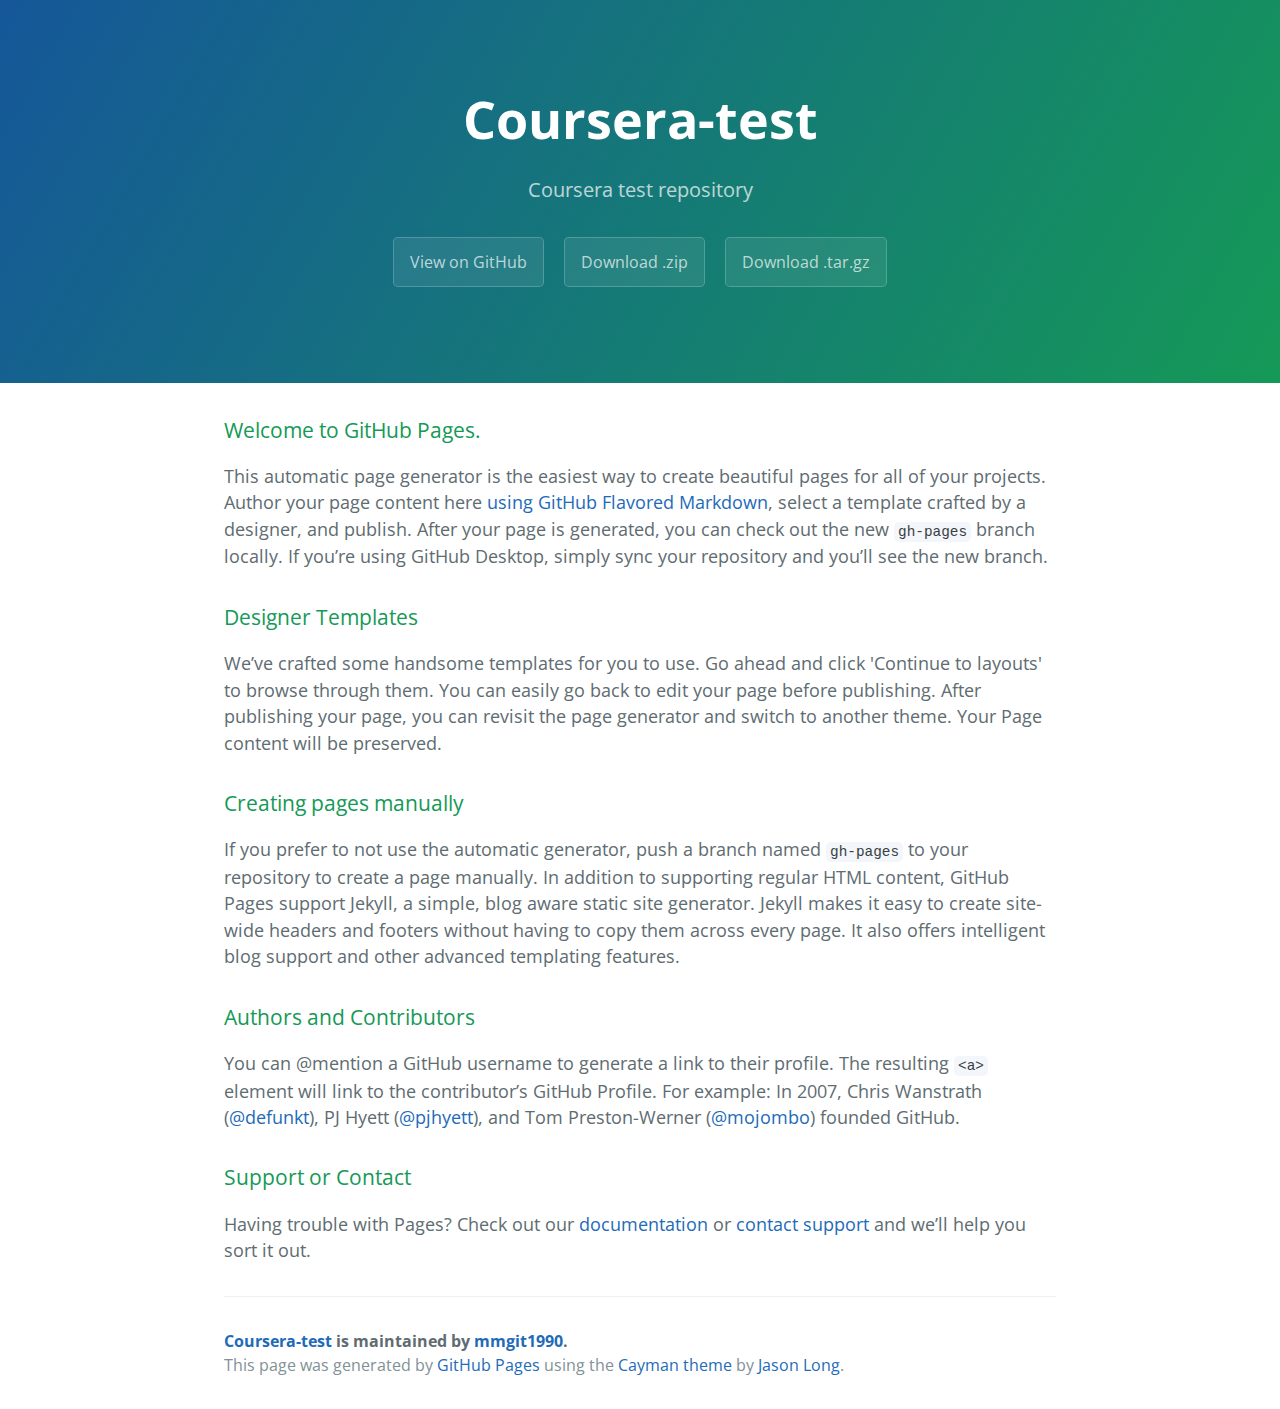
<file: index.html>
<!DOCTYPE html>
<html lang="en-us">
  <head>
    <meta charset="UTF-8">
    <title>Coursera-test by mmgit1990</title>
    <meta name="viewport" content="width=device-width, initial-scale=1">
    <link rel="stylesheet" type="text/css" href="stylesheets/normalize.css" media="screen">
    <link href='https://fonts.googleapis.com/css?family=Open+Sans:400,700' rel='stylesheet' type='text/css'>
    <link rel="stylesheet" type="text/css" href="stylesheets/stylesheet.css" media="screen">
    <link rel="stylesheet" type="text/css" href="stylesheets/github-light.css" media="screen">
  </head>
  <body>
    <section class="page-header">
      <h1 class="project-name">Coursera-test</h1>
      <h2 class="project-tagline">Coursera test repository</h2>
      <a href="https://github.com/mmgit1990/coursera-test" class="btn">View on GitHub</a>
      <a href="https://github.com/mmgit1990/coursera-test/zipball/master" class="btn">Download .zip</a>
      <a href="https://github.com/mmgit1990/coursera-test/tarball/master" class="btn">Download .tar.gz</a>
    </section>

    <section class="main-content">
      <h3>
<a id="welcome-to-github-pages" class="anchor" href="#welcome-to-github-pages" aria-hidden="true"><span aria-hidden="true" class="octicon octicon-link"></span></a>Welcome to GitHub Pages.</h3>

<p>This automatic page generator is the easiest way to create beautiful pages for all of your projects. Author your page content here <a href="https://guides.github.com/features/mastering-markdown/">using GitHub Flavored Markdown</a>, select a template crafted by a designer, and publish. After your page is generated, you can check out the new <code>gh-pages</code> branch locally. If you’re using GitHub Desktop, simply sync your repository and you’ll see the new branch.</p>

<h3>
<a id="designer-templates" class="anchor" href="#designer-templates" aria-hidden="true"><span aria-hidden="true" class="octicon octicon-link"></span></a>Designer Templates</h3>

<p>We’ve crafted some handsome templates for you to use. Go ahead and click 'Continue to layouts' to browse through them. You can easily go back to edit your page before publishing. After publishing your page, you can revisit the page generator and switch to another theme. Your Page content will be preserved.</p>

<h3>
<a id="creating-pages-manually" class="anchor" href="#creating-pages-manually" aria-hidden="true"><span aria-hidden="true" class="octicon octicon-link"></span></a>Creating pages manually</h3>

<p>If you prefer to not use the automatic generator, push a branch named <code>gh-pages</code> to your repository to create a page manually. In addition to supporting regular HTML content, GitHub Pages support Jekyll, a simple, blog aware static site generator. Jekyll makes it easy to create site-wide headers and footers without having to copy them across every page. It also offers intelligent blog support and other advanced templating features.</p>

<h3>
<a id="authors-and-contributors" class="anchor" href="#authors-and-contributors" aria-hidden="true"><span aria-hidden="true" class="octicon octicon-link"></span></a>Authors and Contributors</h3>

<p>You can @mention a GitHub username to generate a link to their profile. The resulting <code>&lt;a&gt;</code> element will link to the contributor’s GitHub Profile. For example: In 2007, Chris Wanstrath (<a href="https://github.com/defunkt" class="user-mention">@defunkt</a>), PJ Hyett (<a href="https://github.com/pjhyett" class="user-mention">@pjhyett</a>), and Tom Preston-Werner (<a href="https://github.com/mojombo" class="user-mention">@mojombo</a>) founded GitHub.</p>

<h3>
<a id="support-or-contact" class="anchor" href="#support-or-contact" aria-hidden="true"><span aria-hidden="true" class="octicon octicon-link"></span></a>Support or Contact</h3>

<p>Having trouble with Pages? Check out our <a href="https://help.github.com/pages">documentation</a> or <a href="https://github.com/contact">contact support</a> and we’ll help you sort it out.</p>

      <footer class="site-footer">
        <span class="site-footer-owner"><a href="https://github.com/mmgit1990/coursera-test">Coursera-test</a> is maintained by <a href="https://github.com/mmgit1990">mmgit1990</a>.</span>

        <span class="site-footer-credits">This page was generated by <a href="https://pages.github.com">GitHub Pages</a> using the <a href="https://github.com/jasonlong/cayman-theme">Cayman theme</a> by <a href="https://twitter.com/jasonlong">Jason Long</a>.</span>
      </footer>

    </section>

  
  </body>
</html>
</file>
<file: stylesheets/stylesheet.css>
* {
  box-sizing: border-box; }

body {
  padding: 0;
  margin: 0;
  font-family: "Open Sans", "Helvetica Neue", Helvetica, Arial, sans-serif;
  font-size: 16px;
  line-height: 1.5;
  color: #606c71; }

a {
  color: #1e6bb8;
  text-decoration: none; }
  a:hover {
    text-decoration: underline; }

.btn {
  display: inline-block;
  margin-bottom: 1rem;
  color: rgba(255, 255, 255, 0.7);
  background-color: rgba(255, 255, 255, 0.08);
  border-color: rgba(255, 255, 255, 0.2);
  border-style: solid;
  border-width: 1px;
  border-radius: 0.3rem;
  transition: color 0.2s, background-color 0.2s, border-color 0.2s; }
  .btn + .btn {
    margin-left: 1rem; }

.btn:hover {
  color: rgba(255, 255, 255, 0.8);
  text-decoration: none;
  background-color: rgba(255, 255, 255, 0.2);
  border-color: rgba(255, 255, 255, 0.3); }

@media screen and (min-width: 64em) {
  .btn {
    padding: 0.75rem 1rem; } }

@media screen and (min-width: 42em) and (max-width: 64em) {
  .btn {
    padding: 0.6rem 0.9rem;
    font-size: 0.9rem; } }

@media screen and (max-width: 42em) {
  .btn {
    display: block;
    width: 100%;
    padding: 0.75rem;
    font-size: 0.9rem; }
    .btn + .btn {
      margin-top: 1rem;
      margin-left: 0; } }

.page-header {
  color: #fff;
  text-align: center;
  background-color: #159957;
  background-image: linear-gradient(120deg, #155799, #159957); }

@media screen and (min-width: 64em) {
  .page-header {
    padding: 5rem 6rem; } }

@media screen and (min-width: 42em) and (max-width: 64em) {
  .page-header {
    padding: 3rem 4rem; } }

@media screen and (max-width: 42em) {
  .page-header {
    padding: 2rem 1rem; } }

.project-name {
  margin-top: 0;
  margin-bottom: 0.1rem; }

@media screen and (min-width: 64em) {
  .project-name {
    font-size: 3.25rem; } }

@media screen and (min-width: 42em) and (max-width: 64em) {
  .project-name {
    font-size: 2.25rem; } }

@media screen and (max-width: 42em) {
  .project-name {
    font-size: 1.75rem; } }

.project-tagline {
  margin-bottom: 2rem;
  font-weight: normal;
  opacity: 0.7; }

@media screen and (min-width: 64em) {
  .project-tagline {
    font-size: 1.25rem; } }

@media screen and (min-width: 42em) and (max-width: 64em) {
  .project-tagline {
    font-size: 1.15rem; } }

@media screen and (max-width: 42em) {
  .project-tagline {
    font-size: 1rem; } }

.main-content :first-child {
  margin-top: 0; }
.main-content img {
  max-width: 100%; }
.main-content h1, .main-content h2, .main-content h3, .main-content h4, .main-content h5, .main-content h6 {
  margin-top: 2rem;
  margin-bottom: 1rem;
  font-weight: normal;
  color: #159957; }
.main-content p {
  margin-bottom: 1em; }
.main-content code {
  padding: 2px 4px;
  font-family: Consolas, "Liberation Mono", Menlo, Courier, monospace;
  font-size: 0.9rem;
  color: #383e41;
  background-color: #f3f6fa;
  border-radius: 0.3rem; }
.main-content pre {
  padding: 0.8rem;
  margin-top: 0;
  margin-bottom: 1rem;
  font: 1rem Consolas, "Liberation Mono", Menlo, Courier, monospace;
  color: #567482;
  word-wrap: normal;
  background-color: #f3f6fa;
  border: solid 1px #dce6f0;
  border-radius: 0.3rem; }
  .main-content pre > code {
    padding: 0;
    margin: 0;
    font-size: 0.9rem;
    color: #567482;
    word-break: normal;
    white-space: pre;
    background: transparent;
    border: 0; }
.main-content .highlight {
  margin-bottom: 1rem; }
  .main-content .highlight pre {
    margin-bottom: 0;
    word-break: normal; }
.main-content .highlight pre, .main-content pre {
  padding: 0.8rem;
  overflow: auto;
  font-size: 0.9rem;
  line-height: 1.45;
  border-radius: 0.3rem; }
.main-content pre code, .main-content pre tt {
  display: inline;
  max-width: initial;
  padding: 0;
  margin: 0;
  overflow: initial;
  line-height: inherit;
  word-wrap: normal;
  background-color: transparent;
  border: 0; }
  .main-content pre code:before, .main-content pre code:after, .main-content pre tt:before, .main-content pre tt:after {
    content: normal; }
.main-content ul, .main-content ol {
  margin-top: 0; }
.main-content blockquote {
  padding: 0 1rem;
  margin-left: 0;
  color: #819198;
  border-left: 0.3rem solid #dce6f0; }
  .main-content blockquote > :first-child {
    margin-top: 0; }
  .main-content blockquote > :last-child {
    margin-bottom: 0; }
.main-content table {
  display: block;
  width: 100%;
  overflow: auto;
  word-break: normal;
  word-break: keep-all; }
  .main-content table th {
    font-weight: bold; }
  .main-content table th, .main-content table td {
    padding: 0.5rem 1rem;
    border: 1px solid #e9ebec; }
.main-content dl {
  padding: 0; }
  .main-content dl dt {
    padding: 0;
    margin-top: 1rem;
    font-size: 1rem;
    font-weight: bold; }
  .main-content dl dd {
    padding: 0;
    margin-bottom: 1rem; }
.main-content hr {
  height: 2px;
  padding: 0;
  margin: 1rem 0;
  background-color: #eff0f1;
  border: 0; }

@media screen and (min-width: 64em) {
  .main-content {
    max-width: 64rem;
    padding: 2rem 6rem;
    margin: 0 auto;
    font-size: 1.1rem; } }

@media screen and (min-width: 42em) and (max-width: 64em) {
  .main-content {
    padding: 2rem 4rem;
    font-size: 1.1rem; } }

@media screen and (max-width: 42em) {
  .main-content {
    padding: 2rem 1rem;
    font-size: 1rem; } }

.site-footer {
  padding-top: 2rem;
  margin-top: 2rem;
  border-top: solid 1px #eff0f1; }

.site-footer-owner {
  display: block;
  font-weight: bold; }

.site-footer-credits {
  color: #819198; }

@media screen and (min-width: 64em) {
  .site-footer {
    font-size: 1rem; } }

@media screen and (min-width: 42em) and (max-width: 64em) {
  .site-footer {
    font-size: 1rem; } }

@media screen and (max-width: 42em) {
  .site-footer {
    font-size: 0.9rem; } }
</file>
<file: stylesheets/github-light.css>
/*
The MIT License (MIT)

Copyright (c) 2016 GitHub, Inc.

Permission is hereby granted, free of charge, to any person obtaining a copy
of this software and associated documentation files (the "Software"), to deal
in the Software without restriction, including without limitation the rights
to use, copy, modify, merge, publish, distribute, sublicense, and/or sell
copies of the Software, and to permit persons to whom the Software is
furnished to do so, subject to the following conditions:

The above copyright notice and this permission notice shall be included in all
copies or substantial portions of the Software.

THE SOFTWARE IS PROVIDED "AS IS", WITHOUT WARRANTY OF ANY KIND, EXPRESS OR
IMPLIED, INCLUDING BUT NOT LIMITED TO THE WARRANTIES OF MERCHANTABILITY,
FITNESS FOR A PARTICULAR PURPOSE AND NONINFRINGEMENT. IN NO EVENT SHALL THE
AUTHORS OR COPYRIGHT HOLDERS BE LIABLE FOR ANY CLAIM, DAMAGES OR OTHER
LIABILITY, WHETHER IN AN ACTION OF CONTRACT, TORT OR OTHERWISE, ARISING FROM,
OUT OF OR IN CONNECTION WITH THE SOFTWARE OR THE USE OR OTHER DEALINGS IN THE
SOFTWARE.

*/

.pl-c /* comment */ {
  color: #969896;
}

.pl-c1 /* constant, variable.other.constant, support, meta.property-name, support.constant, support.variable, meta.module-reference, markup.raw, meta.diff.header */,
.pl-s .pl-v /* string variable */ {
  color: #0086b3;
}

.pl-e /* entity */,
.pl-en /* entity.name */ {
  color: #795da3;
}

.pl-smi /* variable.parameter.function, storage.modifier.package, storage.modifier.import, storage.type.java, variable.other */,
.pl-s .pl-s1 /* string source */ {
  color: #333;
}

.pl-ent /* entity.name.tag */ {
  color: #63a35c;
}

.pl-k /* keyword, storage, storage.type */ {
  color: #a71d5d;
}

.pl-s /* string */,
.pl-pds /* punctuation.definition.string, string.regexp.character-class */,
.pl-s .pl-pse .pl-s1 /* string punctuation.section.embedded source */,
.pl-sr /* string.regexp */,
.pl-sr .pl-cce /* string.regexp constant.character.escape */,
.pl-sr .pl-sre /* string.regexp source.ruby.embedded */,
.pl-sr .pl-sra /* string.regexp string.regexp.arbitrary-repitition */ {
  color: #183691;
}

.pl-v /* variable */ {
  color: #ed6a43;
}

.pl-id /* invalid.deprecated */ {
  color: #b52a1d;
}

.pl-ii /* invalid.illegal */ {
  color: #f8f8f8;
  background-color: #b52a1d;
}

.pl-sr .pl-cce /* string.regexp constant.character.escape */ {
  font-weight: bold;
  color: #63a35c;
}

.pl-ml /* markup.list */ {
  color: #693a17;
}

.pl-mh /* markup.heading */,
.pl-mh .pl-en /* markup.heading entity.name */,
.pl-ms /* meta.separator */ {
  font-weight: bold;
  color: #1d3e81;
}

.pl-mq /* markup.quote */ {
  color: #008080;
}

.pl-mi /* markup.italic */ {
  font-style: italic;
  color: #333;
}

.pl-mb /* markup.bold */ {
  font-weight: bold;
  color: #333;
}

.pl-md /* markup.deleted, meta.diff.header.from-file */ {
  color: #bd2c00;
  background-color: #ffecec;
}

.pl-mi1 /* markup.inserted, meta.diff.header.to-file */ {
  color: #55a532;
  background-color: #eaffea;
}

.pl-mdr /* meta.diff.range */ {
  font-weight: bold;
  color: #795da3;
}

.pl-mo /* meta.output */ {
  color: #1d3e81;
}
</file>
